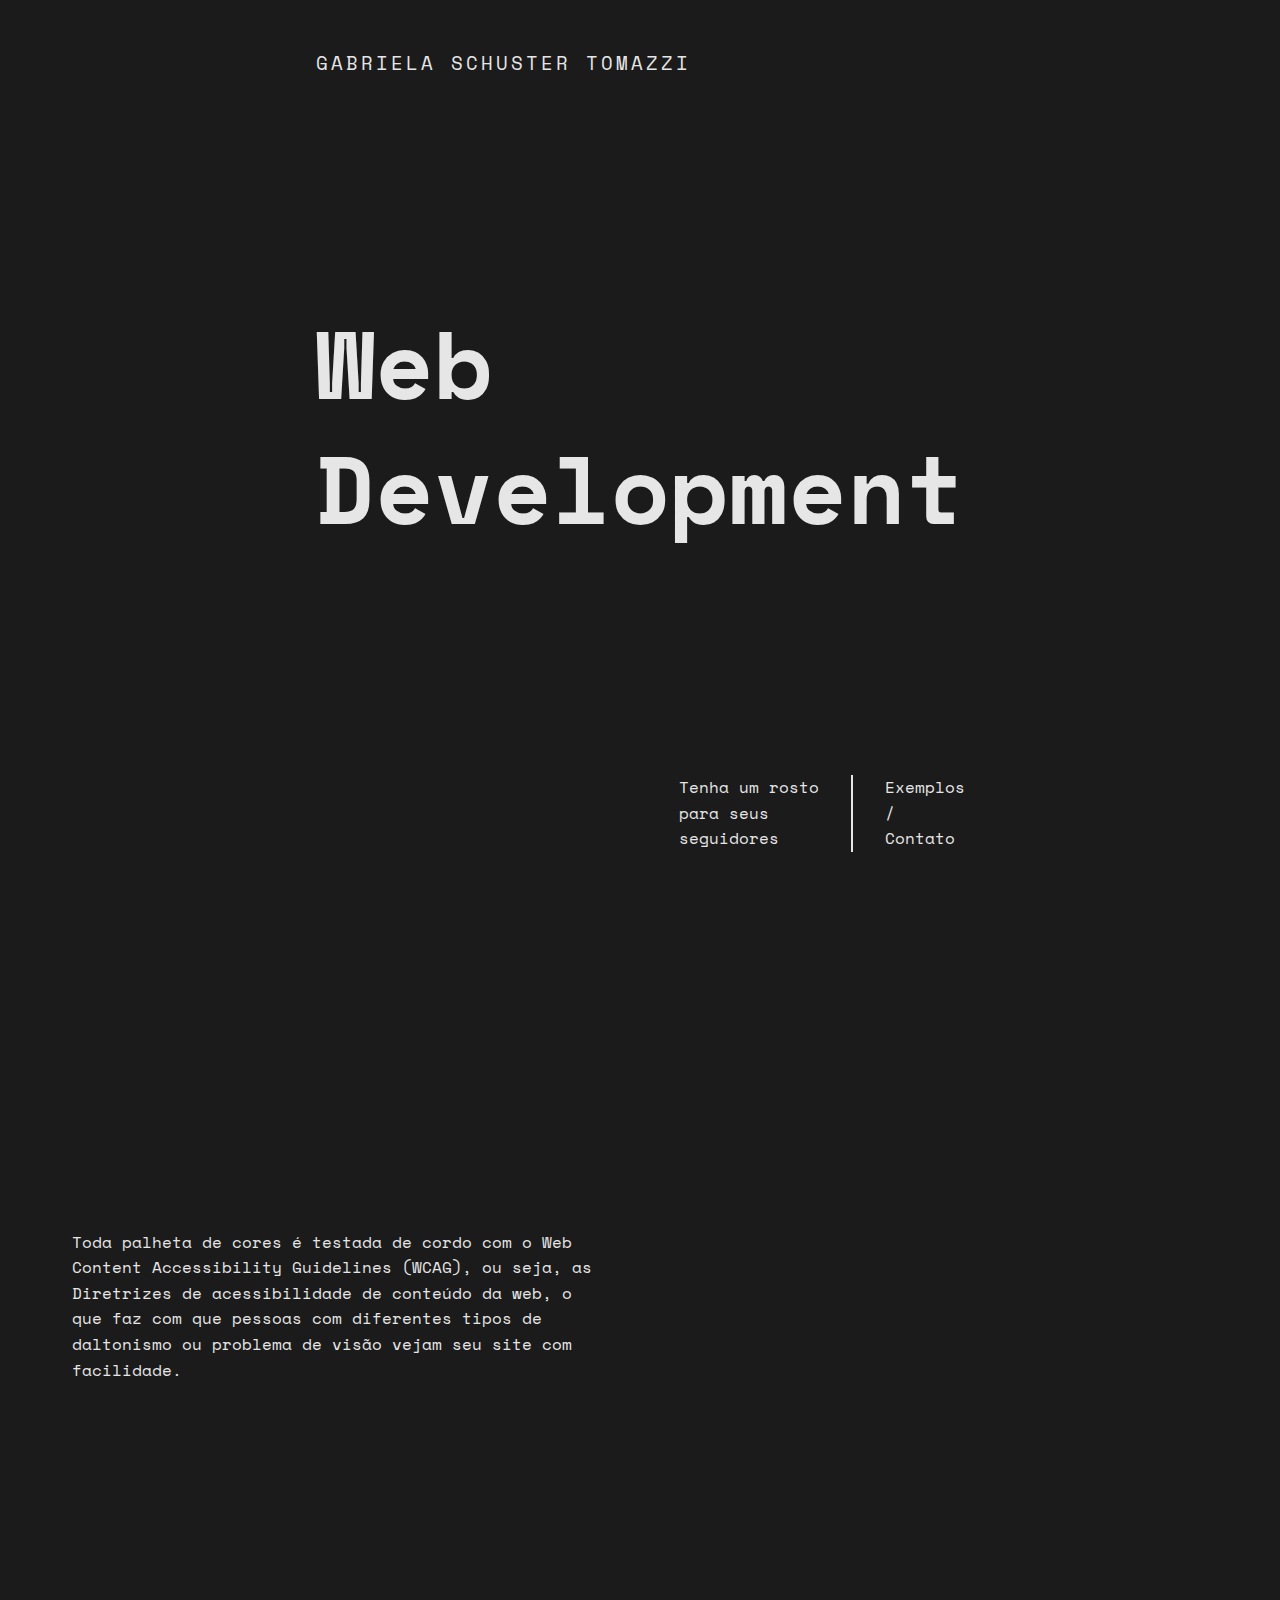
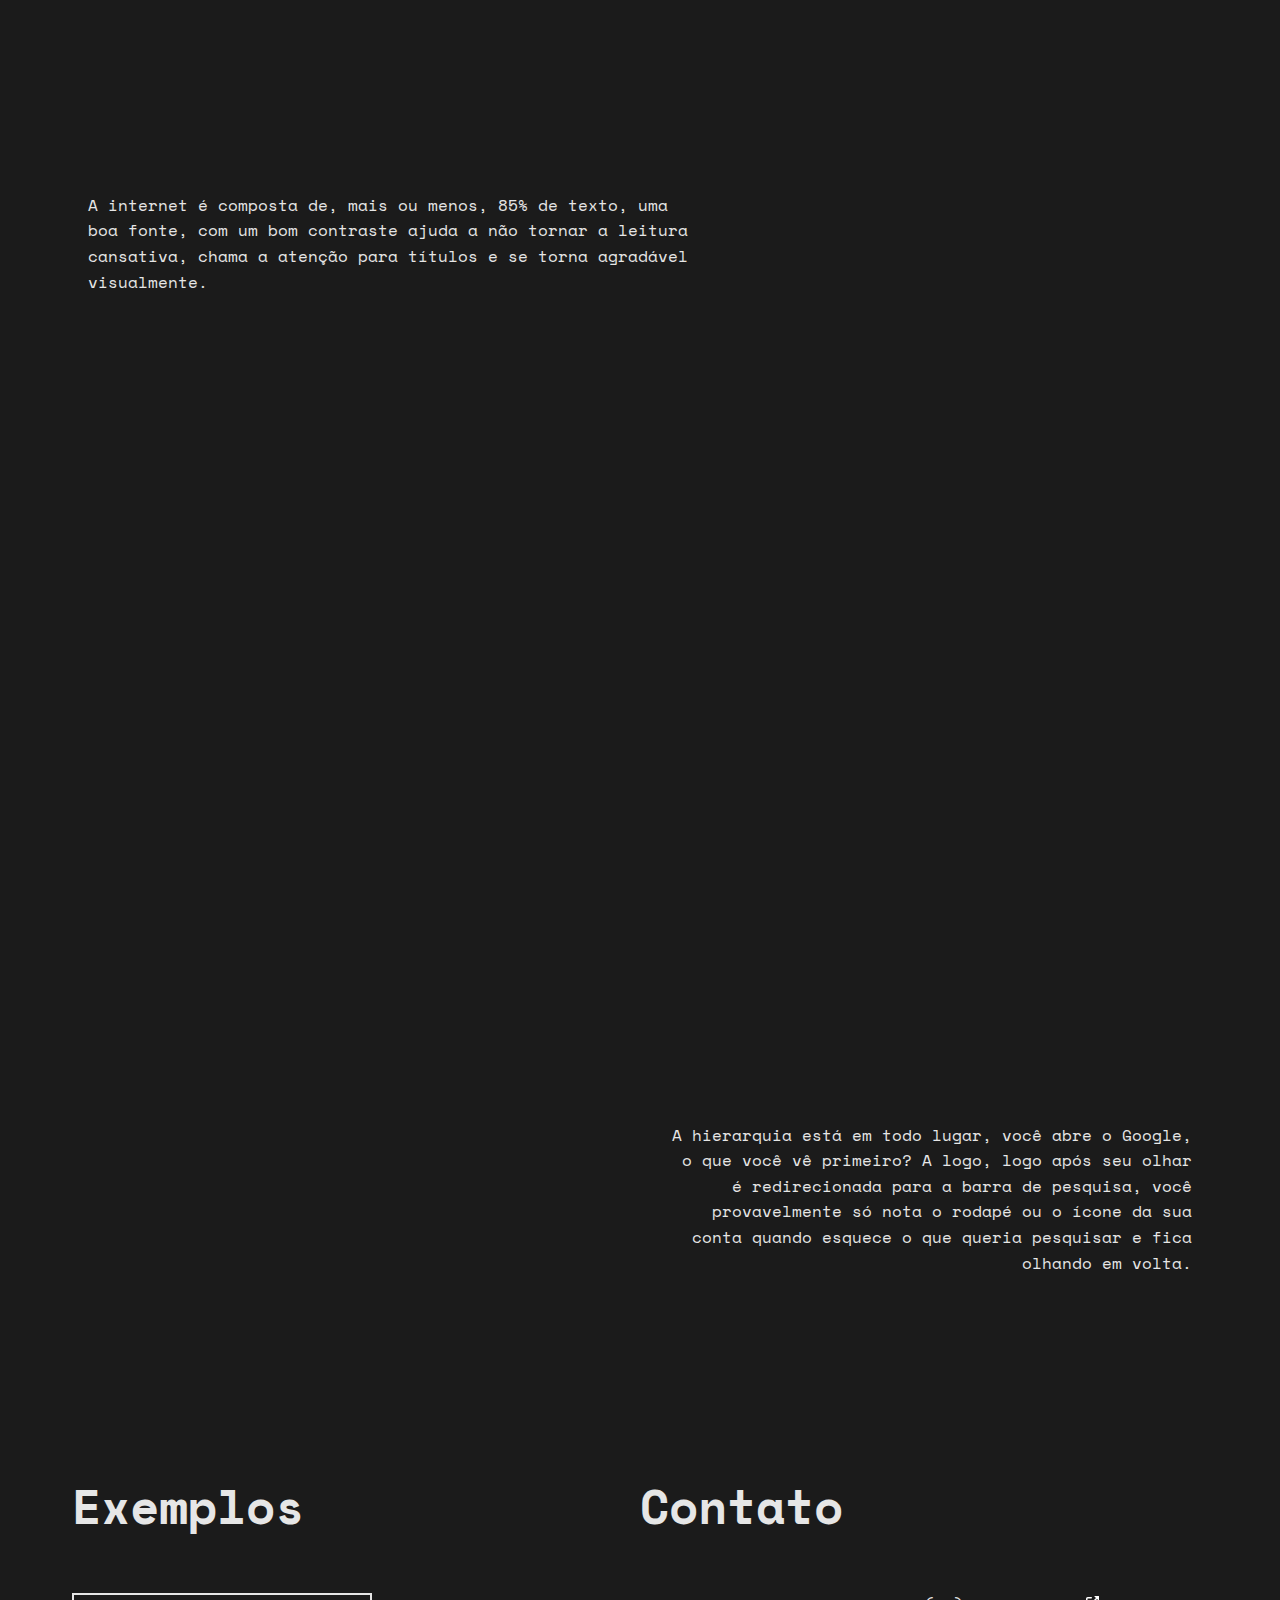
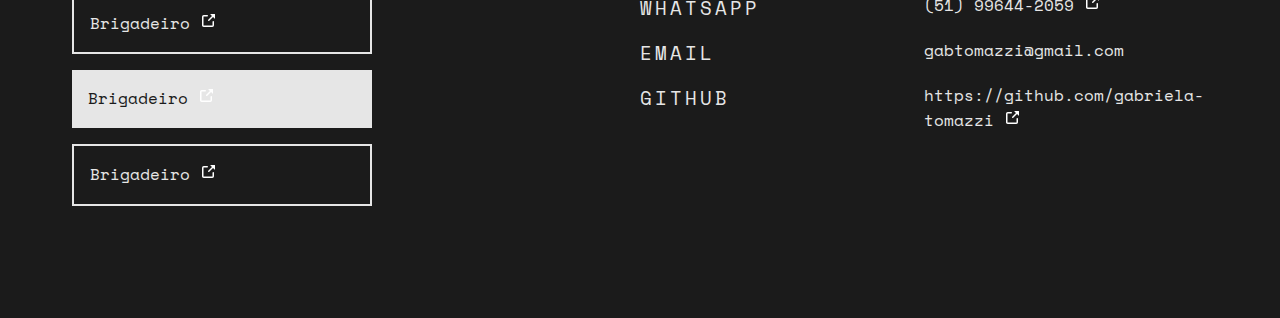
<file: index.html>
<!DOCTYPE html>
<html lang="ept=BR">
<head>
  <meta charset="UTF-8">
  <meta http-equiv="X-UA-Compatible" content="IE=edge">
  <meta name="viewport" content="width=device-width, initial-scale=1.0">
  <title>Gabi S. Tomazzi</title>

  <link rel="stylesheet" href="assets/style.css">
  <link rel="preconnect" href="https://fonts.gstatic.com">
  <link href="https://fonts.googleapis.com/css2?family=Space+Mono:wght@400&display=swap" rel="stylesheet">
</head>
<body>
  <header>
    <h3>GABRIELA SCHUSTER TOMAZZI</h3>
    <h1>Web <br> Development</h1>
    <div>
      <p>Tenha um rosto <br> para seus <br> seguidores</p>
      <hr>
      <p><a href="#contato-exemplos">Exemplos <br> / <br> Contato</a></p>
    </div>
  </header>

  <section class="cores">
    <div class="cores-text">
      <h2 data-anime="top">Cores que funcionam</h2>
      <p>Toda palheta de cores é testada de cordo com o Web Content Accessibility Guidelines (WCAG), ou seja, as Diretrizes de acessibilidade de conteúdo da web, o que faz com que pessoas com diferentes tipos de daltonismo ou problema de visão vejam seu site com facilidade.</p>
    </div>
    <div class="cores-visualizer" data-anime="top">
      <div class="cor"></div>
      <div class="cor"></div>
      <div class="cor"></div>
    </div>
  </section>

  <main>
    <section class="fontes">
      <div>
        <h2 data-anime="top">Fontes Legíveis</h2>
        <p>A internet é composta de, mais ou menos, 85% de texto, uma boa fonte, com um bom contraste ajuda a não tornar a leitura cansativa, chama a atenção para títulos e se torna agradável visualmente.</p>
      </div>
      <div class="demonstration">
        <div class="demonstration-title" data-anime="top">
          <h1>Aa</h1> <br> <h3>space mono</h3>
        </div>
        <div class="demonstration-grid" data-anime="top">
          <p>Aa</p> <p>Bb</p> <p>Cc</p> <p>Dd</p> <p>Ee</p> <p>Ff</p>
          <p>Gg</p> <p>Hh</p> <p>Ii</p> <p>Jj</p> <p>Kk</p> <p>Ll</p> 
          <p>Mm</p> <p>Nn</p> <p>Oo</p> <p>Pp</p> <p>Qq</p> <p>Rr</p> 
          <p>Ss</p> <p>Tt</p> <p>Uu</p> <p>Vv</p> <p>Ww</p> <p>Xx</p> 
          <p>Yy</p> <p>Zz</p> <p>00</p> <p>01</p> <p>02</p> <p>03</p> 
          <p>04</p> <p>05</p> <p>06</p> <p>07</p> <p>08</p> <p>09</p>
        </div>
      </div>
    </section>
  
    <section class="hierarquia">
      <div class="hierarquia-formas" data-anime="top">
        <div><h3>conteudo não-tão-importante</h3></div>
        <div><h3>Conteúdo importante</h3></div>
      </div>
      <div class="hierarquia-text">
        <h2 data-anime="top">Hierarquia</h2>
        <h3 data-anime="top">Você olhou para o título primeiro, depois, ou para as formas á esquerda, ou aqui.</h3>
        <p data-anime="top">Mas, por último você olhou aqui.</p>
        <p>A hierarquia está em todo lugar, você abre o Google, o que você vê primeiro? A logo, logo após seu olhar é redirecionada para a barra de pesquisa, você provavelmente só nota o rodapé ou o ícone da sua conta quando esquece o que queria pesquisar e fica olhando em volta.</p>
      </div>
    </section>
  </main>

  <section id="contato-exemplos">
    <div class="exemplos">
      <h2>Exemplos</h2>
      <p>
        <a href="https://gabriela-tomazzi.github.io/brigadeiro/">Brigadeiro</a> <img src="assets/externalLink.svg" alt="External Link">
      </p>
      <p class="link-bold">
        <a href="https://gabriela-tomazzi.github.io/brigadeiro/">Brigadeiro</a> <img src="assets/externalLink.svg" alt="External Link">
      </p>
      <p>
        <a href="https://gabriela-tomazzi.github.io/brigadeiro/">Brigadeiro</a> <img src="assets/externalLink.svg" alt="External Link">
      </p>
    </div>

    <div class="contato">
      <h2>Contato</h2>
      <div class="contato-formas">
        <h3>whatsapp</h3>
        <a href="https://api.whatsapp.com/send?phone=5551996442059">(51) 99644-2059 <img src="assets/externalLink.svg" alt="External Link"></a>
        <h3>email</h3> 
        <p>gabtomazzi@gmail.com</p>
        <h3>github</h3> 
        <a href="https://github.com/gabriela-tomazzi" target="_blank">https://github.com/gabriela-tomazzi <img src="assets/externalLink.svg" alt="External Link"></a>
      </div>
    </div> <!-- .contato -->
  </section>
  
  <script src="assets/animations.js"></script>
</body>
</html>
</file>
<file: assets/style.css>
* {
  margin: 0;
  border: 0;
  outline: 0;
  box-sizing: border-box;
}
:root {
  --bg: #1b1b1b;
  --bg-lighter: #343434;
  --bold: #fcfcfc;
  --text: #e6e6e6;

  scroll-behavior: smooth;
}
body {
  font-family: 'Space mono', 'Courier New', Courier, monospace;
  background-color: var(--bg);
  color: var(--text);
}
body > * {
  max-width: 1200px;
  padding: 0 1rem;
  margin: 0 auto;
}
h1 {
  font-size: 6rem;
  line-height: 1.3;
}
h2 {
  font-size: 3rem;
  line-height: 1.6;
}
h3 {
  letter-spacing: 3px;
  font-size: 1.2rem;
  font-weight: normal;
  text-transform: uppercase;
}
p, a {
  font-size: 1rem;
  line-height: 1.6;
}
a {
  text-decoration: none;
  color: inherit;
}

section {
  padding: 6rem 2rem;
}

header {
  height: 100vh;
  padding: 3rem;

  display: flex;
  flex-direction: column;
  justify-self: center;
}
header h1 {
  flex-grow: 1;
  display: flex;
  align-items: center;
}
header div {
  display: flex;
  justify-content: flex-end;
  gap: 2rem;
}
header div hr {
  border: 1px solid var(--text);
}

.cores {
  display: grid;
  grid-template-columns: repeat(auto-fit, minmax(400px, 1fr));
  grid-gap: 5rem;
}
.cores .cores-text p {
  margin-top: 5rem;
  max-width: 600px;
}
.cores-visualizer {
  height: 33rem;

  display: grid;
  grid-template-areas:
  "cinza preto"
  "cinza preto"
  "branco preto";
  gap: 3rem 0;
}
.cores-visualizer .cor:nth-child(1) {
  grid-area: branco;
  background-color: var(--text);
}
.cores-visualizer .cor:nth-child(2) {
  grid-area: cinza;
  background-color: var(--bg-lighter);
}
.cores-visualizer .cor:nth-child(3) {
  grid-area: preto;
  border: 3px solid var(--bg-lighter);
}

.fontes {
  display: grid;
  grid-template-columns: 1fr;
  grid-gap: 3rem;
}
.fontes p:first-of-type {
  max-width: 600px;
}
.demonstration {
  justify-self: end;
  
  display: flex;
  gap: 4rem;
}
.demonstration-title {
  display: flex;
  flex-direction: column;
  align-items: center;
  justify-content: center;
}
.demonstration-grid {
  display: grid;
  grid-template-columns: repeat(6, 1fr);
  gap: 1rem 3rem;
}
.demonstration-grid p {
  font-size: 1.3rem;
}

.hierarquia {
  display: grid;
  grid-template-columns: repeat(auto-fit, minmax(400px, 1fr));
  grid-gap: 3rem;
}
.hierarquia-text {
  text-align: right;

  display: flex;
  flex-direction: column;
  justify-content: flex-end;
  align-items: flex-end;
}
.hierarquia-text h2 {
  background-color: var(--text);
  color: var(--bg);
}
.hierarquia-text h3 {
  margin: .7rem 0;
}
.hierarquia-text p:first-of-type {
  margin: 1rem 0 5rem;
}
.hierarquia-text p:last-of-type {
  max-width: 600px;
}
.hierarquia-formas {
  display: grid;
  grid-template-columns: 1fr 2fr;
  grid-gap: 1rem;
}
.hierarquia-formas div:nth-child(1) {
  padding: .5rem;
  border: 3px solid var(--bg-lighter);
}
.hierarquia-formas div:nth-child(2) {
  padding: .5rem;
  background-color: var(--bg-lighter);
}

[data-anime] {
	opacity: 0;
	transition: .3s;
}
[data-anime="top"] {
	transform: translate3d(0, -50px, 0);
}
[data-anime].animate {
	opacity: 1;
	transform: translate3d(0px, 0px, 0px);
}

#contato-exemplos {
  display: grid;
  grid-template-columns: repeat(auto-fit, minmax(500px, 1fr));
}
#contato-exemplos > div {
  max-width: 90vw;
}
#contato-exemplos h2 {
  margin-bottom: 3rem;
}
.exemplos p {
  margin: 1rem 0;
  padding: 1rem;
  max-width: 300px;
}
.link-bold {
  color: var(--bg);
  background-color: var(--text);
}
.exemplos p:not(.link-bold) {
  border: 2px solid var(--text);
}
.contato .contato-formas {
  justify-self: end;
  align-self: end;

  display: grid;
  grid-template-columns: 1fr 1fr;
  gap: 1rem 0;
}
.contato span {
  max-width: 100vw;
  margin: .7rem 0;
  display: grid;
  grid-template-columns: 1fr 1fr;
}

@media (max-width: 740px) {
  h1 {
    font-size: 4rem;
  }

  .demonstration-grid {
    grid-template-columns: repeat(4, 1fr);
  }

  #contato-exemplos {
    gap: 3rem 0;
  }
}
@media (max-width: 500px) {
  h1 {
    font-size: 2.7rem;
  }
  section {
    padding: 5rem 1rem;
  }

  header {
    padding: 3rem 1rem;
  }

  .cores-visualizer {
    grid-template-areas:
    "preto"
    "preto"
    "preto"
    "cinza"
    "cinza"
    "branco";
  }

  .demonstration {
    flex-direction: column;
    justify-self: center;
  }

  .contato span {
    grid-template-columns: 1fr;
  }
}
</file>
